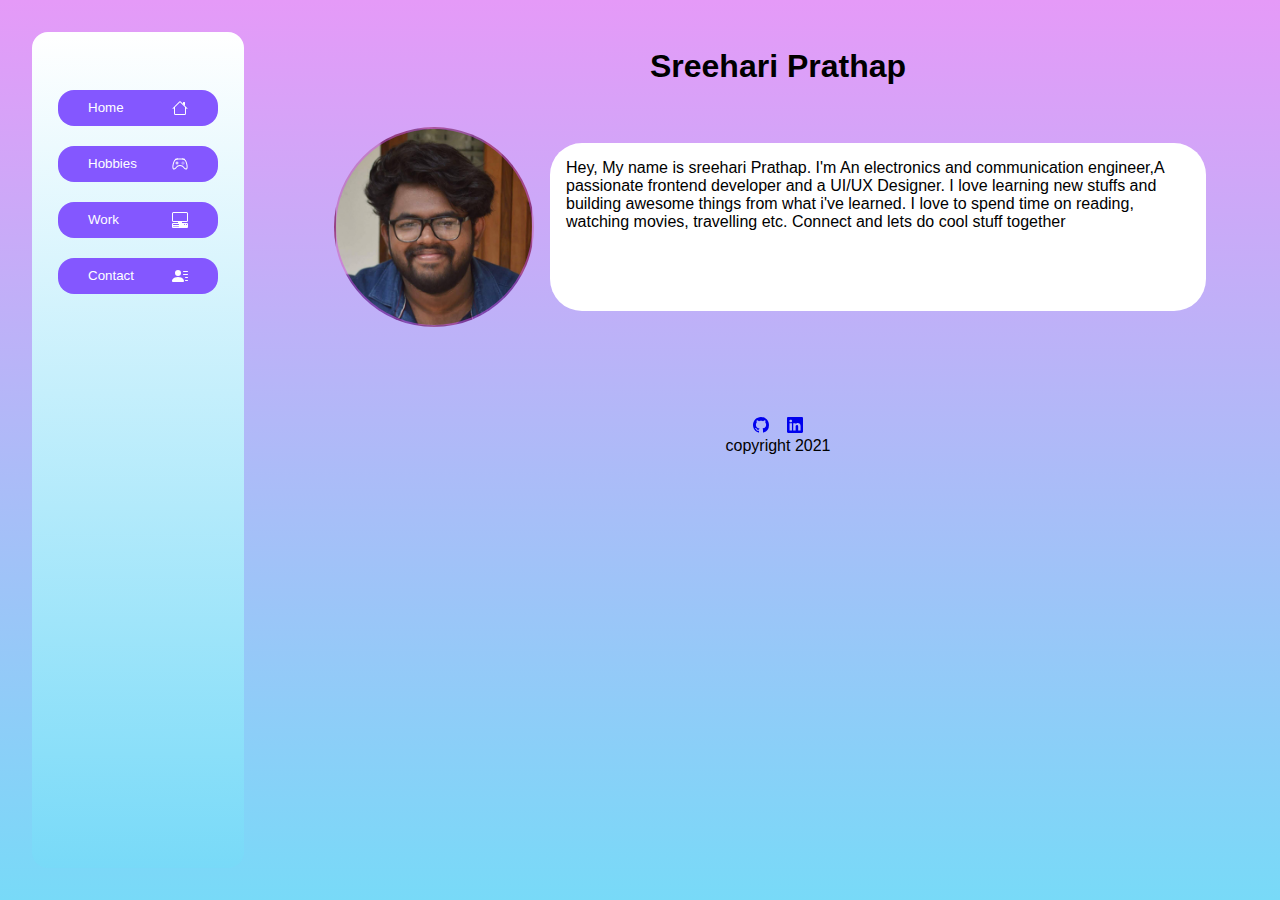
<file: index.html>
<!DOCTYPE html>
<html lang="en">
<head>
    <meta charset="UTF-8">
    <meta http-equiv="X-UA-Compatible" content="IE=edge">
    <meta name="viewport" content="width=device-width, initial-scale=1.0">
    <title>Portfolio</title>
    <link rel="stylesheet" href="./style.css">
    
</head>
<body>
    
    <div class="sidebar">
        <div class="nav">
            <ul class="lists">
                <button class="btn">
                    <li><a href="">Home</a></i></li>
                    <svg xmlns="http://www.w3.org/2000/svg" width="16" height="16" fill="currentColor" class="bi bi-house" viewBox="0 0 16 16">
                        <path fill-rule="evenodd" d="M2 13.5V7h1v6.5a.5.5 0 0 0 .5.5h9a.5.5 0 0 0 .5-.5V7h1v6.5a1.5 1.5 0 0 1-1.5 1.5h-9A1.5 1.5 0 0 1 2 13.5zm11-11V6l-2-2V2.5a.5.5 0 0 1 .5-.5h1a.5.5 0 0 1 .5.5z"/>
                        <path fill-rule="evenodd" d="M7.293 1.5a1 1 0 0 1 1.414 0l6.647 6.646a.5.5 0 0 1-.708.708L8 2.207 1.354 8.854a.5.5 0 1 1-.708-.708L7.293 1.5z"/>
                      </svg>
                    
                </button>
                <button class="btn">
                    <li><a href="">Hobbies</a></li>
                    <svg xmlns="http://www.w3.org/2000/svg" width="16" height="16" fill="currentColor" class="bi bi-controller" viewBox="0 0 16 16">
                        <path d="M11.5 6.027a.5.5 0 1 1-1 0 .5.5 0 0 1 1 0zm-1.5 1.5a.5.5 0 1 0 0-1 .5.5 0 0 0 0 1zm2.5-.5a.5.5 0 1 1-1 0 .5.5 0 0 1 1 0zm-1.5 1.5a.5.5 0 1 0 0-1 .5.5 0 0 0 0 1zm-6.5-3h1v1h1v1h-1v1h-1v-1h-1v-1h1v-1z"/>
                        <path d="M3.051 3.26a.5.5 0 0 1 .354-.613l1.932-.518a.5.5 0 0 1 .62.39c.655-.079 1.35-.117 2.043-.117.72 0 1.443.041 2.12.126a.5.5 0 0 1 .622-.399l1.932.518a.5.5 0 0 1 .306.729c.14.09.266.19.373.297.408.408.78 1.05 1.095 1.772.32.733.599 1.591.805 2.466.206.875.34 1.78.364 2.606.024.816-.059 1.602-.328 2.21a1.42 1.42 0 0 1-1.445.83c-.636-.067-1.115-.394-1.513-.773-.245-.232-.496-.526-.739-.808-.126-.148-.25-.292-.368-.423-.728-.804-1.597-1.527-3.224-1.527-1.627 0-2.496.723-3.224 1.527-.119.131-.242.275-.368.423-.243.282-.494.575-.739.808-.398.38-.877.706-1.513.773a1.42 1.42 0 0 1-1.445-.83c-.27-.608-.352-1.395-.329-2.21.024-.826.16-1.73.365-2.606.206-.875.486-1.733.805-2.466.315-.722.687-1.364 1.094-1.772a2.34 2.34 0 0 1 .433-.335.504.504 0 0 1-.028-.079zm2.036.412c-.877.185-1.469.443-1.733.708-.276.276-.587.783-.885 1.465a13.748 13.748 0 0 0-.748 2.295 12.351 12.351 0 0 0-.339 2.406c-.022.755.062 1.368.243 1.776a.42.42 0 0 0 .426.24c.327-.034.61-.199.929-.502.212-.202.4-.423.615-.674.133-.156.276-.323.44-.504C4.861 9.969 5.978 9.027 8 9.027s3.139.942 3.965 1.855c.164.181.307.348.44.504.214.251.403.472.615.674.318.303.601.468.929.503a.42.42 0 0 0 .426-.241c.18-.408.265-1.02.243-1.776a12.354 12.354 0 0 0-.339-2.406 13.753 13.753 0 0 0-.748-2.295c-.298-.682-.61-1.19-.885-1.465-.264-.265-.856-.523-1.733-.708-.85-.179-1.877-.27-2.913-.27-1.036 0-2.063.091-2.913.27z"/>
                      </svg>

                </button>
                <button class="btn">

                    <li><a href="">Work</a></li>
                    <svg xmlns="http://www.w3.org/2000/svg" width="16" height="16" fill="currentColor" class="bi bi-pc-display-horizontal" viewBox="0 0 16 16">
                        <path d="M1.5 0A1.5 1.5 0 0 0 0 1.5v7A1.5 1.5 0 0 0 1.5 10H6v1H1a1 1 0 0 0-1 1v3a1 1 0 0 0 1 1h14a1 1 0 0 0 1-1v-3a1 1 0 0 0-1-1h-5v-1h4.5A1.5 1.5 0 0 0 16 8.5v-7A1.5 1.5 0 0 0 14.5 0h-13Zm0 1h13a.5.5 0 0 1 .5.5v7a.5.5 0 0 1-.5.5h-13a.5.5 0 0 1-.5-.5v-7a.5.5 0 0 1 .5-.5ZM12 12.5a.5.5 0 1 1 1 0 .5.5 0 0 1-1 0Zm2 0a.5.5 0 1 1 1 0 .5.5 0 0 1-1 0ZM1.5 12h5a.5.5 0 0 1 0 1h-5a.5.5 0 0 1 0-1ZM1 14.25a.25.25 0 0 1 .25-.25h5.5a.25.25 0 1 1 0 .5h-5.5a.25.25 0 0 1-.25-.25Z"/>
                      </svg>
                </button>
                <button class="btn">
                    <li><a href="">Contact</a></li>
                    <svg xmlns="http://www.w3.org/2000/svg" width="16" height="16" fill="currentColor" class="bi bi-person-lines-fill" viewBox="0 0 16 16">
                        <path d="M6 8a3 3 0 1 0 0-6 3 3 0 0 0 0 6zm-5 6s-1 0-1-1 1-4 6-4 6 3 6 4-1 1-1 1H1zM11 3.5a.5.5 0 0 1 .5-.5h4a.5.5 0 0 1 0 1h-4a.5.5 0 0 1-.5-.5zm.5 2.5a.5.5 0 0 0 0 1h4a.5.5 0 0 0 0-1h-4zm2 3a.5.5 0 0 0 0 1h2a.5.5 0 0 0 0-1h-2zm0 3a.5.5 0 0 0 0 1h2a.5.5 0 0 0 0-1h-2z"/>
                      </svg>

                </button>
            </ul>
        </div>
    </div>
    <div class="hobbies">

    </div>
    <div class="work">

    </div>

    <div class="contact">

    </div>
    <div class="container">
        
        <div class="logo">
            <h1>Sreehari Prathap</h1>
        </div>
        <div class="content">
            <div class="image">

            </div>
            <div class="text">
                <p>Hey, My name is sreehari Prathap. I'm An electronics and communication engineer,A passionate frontend developer and a UI/UX Designer. I love learning new stuffs and building awesome things from what i've learned. I love to spend time on reading, watching movies, travelling etc. Connect and lets do cool stuff together</p>

            </div>
        </div>
        <footer>
            <div class="social">
                <ul class="sociallinks">
                    <li><a href="https://github.com/sreehariprathap">
                        <svg xmlns="http://www.w3.org/2000/svg" width="16" height="16" fill="currentColor" class="bi bi-github" viewBox="0 0 16 16">
                            <path d="M8 0C3.58 0 0 3.58 0 8c0 3.54 2.29 6.53 5.47 7.59.4.07.55-.17.55-.38 0-.19-.01-.82-.01-1.49-2.01.37-2.53-.49-2.69-.94-.09-.23-.48-.94-.82-1.13-.28-.15-.68-.52-.01-.53.63-.01 1.08.58 1.23.82.72 1.21 1.87.87 2.33.66.07-.52.28-.87.51-1.07-1.78-.2-3.64-.89-3.64-3.95 0-.87.31-1.59.82-2.15-.08-.2-.36-1.02.08-2.12 0 0 .67-.21 2.2.82.64-.18 1.32-.27 2-.27.68 0 1.36.09 2 .27 1.53-1.04 2.2-.82 2.2-.82.44 1.1.16 1.92.08 2.12.51.56.82 1.27.82 2.15 0 3.07-1.87 3.75-3.65 3.95.29.25.54.73.54 1.48 0 1.07-.01 1.93-.01 2.2 0 .21.15.46.55.38A8.012 8.012 0 0 0 16 8c0-4.42-3.58-8-8-8z"/>
                          </svg>
                    </a></li>
                    <li><a href="https://in.linkedin.com/in/sreehari-prathap">
                        <svg xmlns="http://www.w3.org/2000/svg" width="16" height="16" fill="currentColor" class="bi bi-linkedin" viewBox="0 0 16 16">
                            <path d="M0 1.146C0 .513.526 0 1.175 0h13.65C15.474 0 16 .513 16 1.146v13.708c0 .633-.526 1.146-1.175 1.146H1.175C.526 16 0 15.487 0 14.854V1.146zm4.943 12.248V6.169H2.542v7.225h2.401zm-1.2-8.212c.837 0 1.358-.554 1.358-1.248-.015-.709-.52-1.248-1.342-1.248-.822 0-1.359.54-1.359 1.248 0 .694.521 1.248 1.327 1.248h.016zm4.908 8.212V9.359c0-.216.016-.432.08-.586.173-.431.568-.878 1.232-.878.869 0 1.216.662 1.216 1.634v3.865h2.401V9.25c0-2.22-1.184-3.252-2.764-3.252-1.274 0-1.845.7-2.165 1.193v.025h-.016a5.54 5.54 0 0 1 .016-.025V6.169h-2.4c.03.678 0 7.225 0 7.225h2.4z"/>
                          </svg>

                    </a></li>
                </ul>
            </div>
            <div class="copyright">
                copyright 2021
            </div>
        </footer>
    </div>
    
</body>
<script>
    
</script>
</html>
</file>
<file: style.css>
*{
    padding: 0;
    margin: 0;
    box-sizing: border-box;
    font-family: -apple-system, BlinkMacSystemFont, 'Segoe UI', Roboto, Oxygen, Ubuntu, Cantarell, 'Open Sans', 'Helvetica Neue', sans-serif;
}
body {
    
    display: flex;
    background:linear-gradient(rgb(229, 154, 248),rgb(120, 218, 248));
    height: 100vh;
}

.sidebar{
    display: flex;
    justify-content: center;
    width: 25%;
    padding: 3rem 1rem 2rem 1rem;
    border-radius: 1rem;
    background: linear-gradient(white,rgb(120, 218, 248));
    background-blend-mode: overlay;
    margin: 2rem;
}
.lists li {
    text-decoration: none;
    list-style: none;

}
.lists li a {
    list-style: none;
    text-decoration: none;
    color: white;
}
.lists {
    display: flex;
flex-direction: column;
}
.btn {
    padding: 10px;
    margin: 10px;
    border-radius: 1rem;
    box-shadow: 2px;
    border: none;
    color: white;
    background-color: #8457ff;
    display: flex;
    width: 10rem;
    justify-content: space-between;
}
.btn svg {
    margin-right: 20px;
}
.btn li {
    margin-left: 20px;
}
.btn:hover{
    background-color: rgb(36, 156, 255);
    border: 2px solid rgb(229, 154, 248);
    transition: ease-in 0.5s ;
}
.container {
    padding: 3rem 1rem 2rem 1rem;

}
.content {
    display: flex;
    padding: 2rem;
    margin: 10px;
}
.image {
    background: url(./image/sreehari.jpg);
    min-height: 200px;
    min-width: 200px;
    background-size:cover;
    border-radius: 50%;
    border: 2px solid rgb(210, 80, 243,0.5);
}
.sociallinks {
    display: flex;
    width: 50px;
    justify-content: space-between;

}
.sociallinks li {
    list-style: none;

}
.logo {
    display: flex;
    justify-content: center;
}
.text {
    padding: 0 1rem 0 1rem;
    font-weight: 500;
    background-color: #fff;
    padding: 1rem;
    margin:1rem;
    border-radius: 2rem;
}
footer {
    display: flex;
    justify-content: center;
    align-items: center;
    flex-direction: column;
    padding-top: 3REM;
}
</file>
